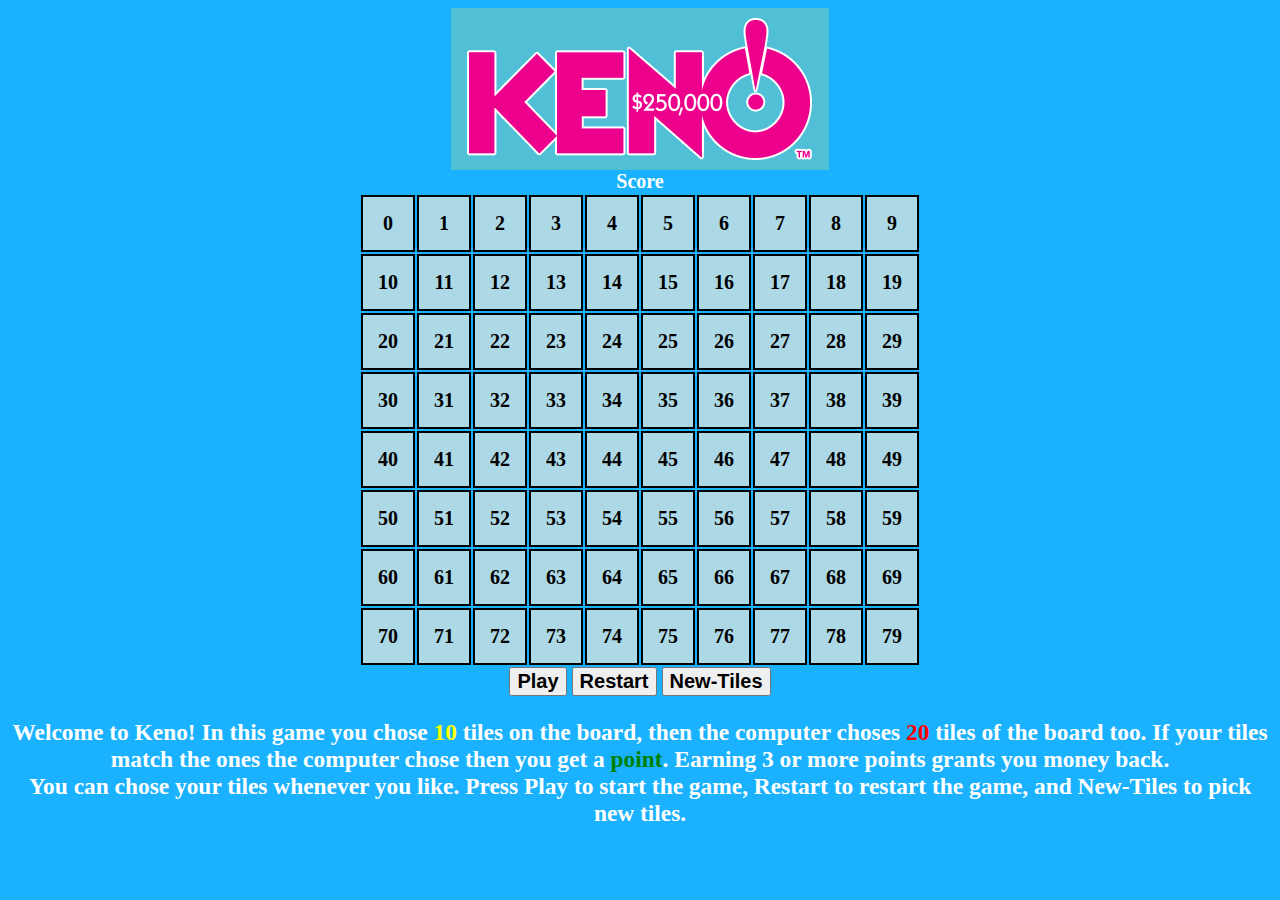
<file: Keno-Javascript-master/index.html>
<html>
<head>
<title></title>
<link rel="stylesheet" type="text/css" href="style.css">

<audio id="AuDing"><source src="Audio/Ding.mp3" type="audio/mpeg"></audio>
<audio id="AuToss"><source src="Audio/TossUp.mp3" type="audio/mpeg"></audio>
<audio id="AuNewTiles"><source src="Audio/NewTiles.ogg" type="audio/ogg"></audio>
<audio id="AuRestart"><source src="Audio/RestartAudio.mp3" type="audio/mpeg"></audio>
<audio id="AuScore"><source src="Audio/ScoreAudio.mp3" type="audio/mpeg"></audio>

<script>
/********************
Ephycis
	Keno 
	Due: 
	This project will simulate the game Keno
********************/

//These are my audio variables. These get the audio source from the audios above. 
var ding = document.getElementById("AuDing");
var toss = document.getElementById("AuToss");
var newTiles = document.getElementById("AuNewTiles");
var restart = document.getElementById("AuRestart");
var scoreAudio = document.getElementById("AuScore");

//This is used to prevent you from selecting tiles while the game is playing
var enabledFunc = true;

//This is a counter for yellow tiles
var r = 0;

//This function allows you to click on tiles and change them to yellow. Using r as a counter you can only chose 10 tiles, and enabledFunc as a way to check if you can choose tiles at this time
function ChangeYellow(id)
{
	if (enabledFunc == true)
	{
		//This checks to see if the tile you chose is already yellow
		var yellows = document.getElementById(id).style.backgroundColor;
		if (yellows != "yellow")
		{
			//If it is not already yellow you may select the tile, if not just escape the if 
			if (r != 10)
			{
				document.getElementById(id).style.backgroundColor = "yellow";
				
				//Because you successfully chose a tile it adds 1 to the r counter
				r++;
			}
		}
	}
}

//This function restarts only the red tiles and leaves the ones that you picked still there.
function Restart()
{
	//Debugging
	console.log("Restart is being pressed");
	
	//Plays the restart audio
	playAudio(restart);
	
	//This for-loop cycles through all the tiles by their id, which is the same as their number
	for (x = 0; x < 80; x++)
	{
		//This gets their background-color from their style
		var color = document.getElementById(x).style.backgroundColor;
		
		//This if-statement checks to see if the tile is red or green, but passes on yellow
		if (color == "red")
		{
			//If red, change it to lightblue
			document.getElementById(x).style.backgroundColor = "lightblue";
		}
		else if (color == "green")
		{
			//If green, because it is a tile you chose, change it back to yellow
			document.getElementById(x).style.backgroundColor = "yellow";
		}
	}
	
	//Enables the Play button
	document.getElementById("idPlayButton").disabled = false;
}

//This function restarts all the tiles on the board and refreshes the r counter to 0
function NewTiles()
{
	//Plays the new tiles audio
	playAudio(newTiles);
	
	//This for-loop cycles through all the tiles by their id, which is the same as their number
	for (x = 0; x < 80; x++)
	{
		var color = document.getElementById(x).style.backgroundColor;
		
		document.getElementById(x).style.backgroundColor = "lightblue";
	}
	
	r = 0;
	
	//Enables the Play button
	document.getElementById("idPlayButton").disabled = false;
}

//This is the game itself
function Play()
{
	//This disables all other buttons and diables selecting tiles
	document.getElementById("idPlayButton").disabled = true;
	document.getElementById("idRestartButton").disabled = true;
	document.getElementById("idNewButton").disabled = true;
	enabledFunc = false;
	
	//This defines a score and a counter named i
	var score = 0;
	var i = 0;
	
	//This is an array of all of the tiles
	var Nums = [0, 1, 2, 3, 4, 5, 6, 7, 8, 9,10, 11, 12, 13, 14, 15, 16, 17, 18, 19, 20, 21, 22, 23, 24, 25, 26, 27, 28, 29, 30, 31, 32, 33, 34, 35, 36, 37, 38, 39, 40, 41, 42, 43, 44, 45, 46, 47, 48, 49, 50, 51, 52, 53, 54, 55, 56, 57, 58, 59, 60, 61, 62, 63, 64, 65, 66, 67, 68, 69, 70, 71, 72, 73, 74, 75, 76, 77, 78, 79];
	
	//Plays the output audio
	playAudio(toss);
	
	//This calls the Output function
	Output();
	
	//This function outputs the 20 random winning numbers
	function Output()
	{
		//This is a loop that happens every second using i counter
		//	It first takes out a random number from the arrey of 80 Nums 
		//	Then logs the the number and logs the count of the Nums arrey to, making sure that it is subtracting from the array so there is no douplicates
		//	Then it changes the background of that number to red
		//	but if it is a selected tile (yellow), then change it to green and add a point to your score
		//	Once it is finished, then run the Money function to get your amount won
		if (i != 20)
		{
			var ranNum = Nums.splice(Math.floor(Math.random() * (Nums.length-1 + 1 - 1) + 1), 1);
			console.log("Number "+ i + ": " + ranNum);
			console.log(Nums.length);
			
			var color = document.getElementById(ranNum).style.backgroundColor;
			
			if (color == "yellow")
			{
				document.getElementById(ranNum).style.backgroundColor = "green";
				score++;
				playAudio(ding);
			}
			else
			{
				document.getElementById(ranNum).style.backgroundColor = "red";
			}
			
			i++;
			setTimeout(Output, 1000);
		}
		else
		{
			Money(score);
			
			//Plays a score sound when displaying the score
			playAudio(scoreAudio);
			
			//Reenables the buttons and ability to select tiles again
			enabledFunc = true;
			document.getElementById("idRestartButton").disabled = false;
			document.getElementById("idNewButton").disabled = false;
			
			return;
		}
	}
}

//This fucntion takes your score and finds out how much money you won, it takes the parameter score to do this
function Money(score)
{
	//Makes the money variable
	var money;
	
	//Tests the score value with an if statement (this could be done with a case, but it works either way)
	if (score == 3)
	{
		money = 50;
	}
	else if (score == 4)
	{
		money = 100;
	}
	else if (score == 5)
	{
		money = 200;
	}
	else if (score == 6)
	{
		money = 500;
	}
	else if (score == 7)
	{
		money = 1000;
	}
	else if (score == 8)
	{
		money = 2500;
	}
	else if (score == 9)
	{
		money = 5000;
	}
	else
	{
		money = 0;
	}
	
	//Prints your score and money to the top of the gride
	document.getElementById("idText").innerHTML = "Your Score is: " + score + ", You win: $" + money;
}

//This function uses an audio variable parameter, a, and plays it.
function playAudio(a)
{
	a.play();
}

</script>
</head>

<body>

<div align="center"><img src="Keno.png"></div>

<div id="idText" align="center">Score</div>

<table align="center">
	<tr>
		<td id="0" onClick="ChangeYellow('0')">0</td>
		<td id="1" onClick="ChangeYellow('1')">1</td>
		<td id="2" onClick="ChangeYellow('2')">2</td>
		<td id="3" onClick="ChangeYellow('3')">3</td>
		<td id="4" onClick="ChangeYellow('4')">4</td>
		<td id="5" onClick="ChangeYellow('5')">5</td>
		<td id="6" onClick="ChangeYellow('6')">6</td>
		<td id="7" onClick="ChangeYellow('7')">7</td>
		<td id="8" onClick="ChangeYellow('8')">8</td>
		<td id="9" onClick="ChangeYellow('9')">9</td>
	</tr>
	<tr>
		<td id="10" onClick="ChangeYellow('10')">10</td>
		<td id="11" onClick="ChangeYellow('11')">11</td>
		<td id="12" onClick="ChangeYellow('12')">12</td>
		<td id="13" onClick="ChangeYellow('13')">13</td>
		<td id="14" onClick="ChangeYellow('14')">14</td>
		<td id="15" onClick="ChangeYellow('15')">15</td>
		<td id="16" onClick="ChangeYellow('16')">16</td>
		<td id="17" onClick="ChangeYellow('17')">17</td>
		<td id="18" onClick="ChangeYellow('18')">18</td>
		<td id="19" onClick="ChangeYellow('19')">19</td>
	</tr>
	<tr>
		<td id="20" onClick="ChangeYellow('20')">20</td>
		<td id="21" onClick="ChangeYellow('21')">21</td>
		<td id="22" onClick="ChangeYellow('22')">22</td>
		<td id="23" onClick="ChangeYellow('23')">23</td>
		<td id="24" onClick="ChangeYellow('24')">24</td>
		<td id="25" onClick="ChangeYellow('25')">25</td>
		<td id="26" onClick="ChangeYellow('26')">26</td>
		<td id="27" onClick="ChangeYellow('27')">27</td>
		<td id="28" onClick="ChangeYellow('28')">28</td>
		<td id="29" onClick="ChangeYellow('29')">29</td>
	</tr>
	<tr>
		<td id="30" onClick="ChangeYellow('30')">30</td>
		<td id="31" onClick="ChangeYellow('31')">31</td>
		<td id="32" onClick="ChangeYellow('32')">32</td>
		<td id="33" onClick="ChangeYellow('33')">33</td>
		<td id="34" onClick="ChangeYellow('34')">34</td>
		<td id="35" onClick="ChangeYellow('35')">35</td>
		<td id="36" onClick="ChangeYellow('36')">36</td>
		<td id="37" onClick="ChangeYellow('37')">37</td>
		<td id="38" onClick="ChangeYellow('38')">38</td>
		<td id="39" onClick="ChangeYellow('39')">39</td>
	</tr>
	<tr>
		<td id="40" onClick="ChangeYellow('40')">40</td>
		<td id="41" onClick="ChangeYellow('41')">41</td>
		<td id="42" onClick="ChangeYellow('42')">42</td>
		<td id="43" onClick="ChangeYellow('43')">43</td>
		<td id="44" onClick="ChangeYellow('44')">44</td>
		<td id="45" onClick="ChangeYellow('45')">45</td>
		<td id="46" onClick="ChangeYellow('46')">46</td>
		<td id="47" onClick="ChangeYellow('47')">47</td>
		<td id="48" onClick="ChangeYellow('48')">48</td>
		<td id="49" onClick="ChangeYellow('49')">49</td>
	</tr>
	<tr>
		<td id="50" onClick="ChangeYellow('50')">50</td>
		<td id="51" onClick="ChangeYellow('51')">51</td>
		<td id="52" onClick="ChangeYellow('52')">52</td>
		<td id="53" onClick="ChangeYellow('53')">53</td>
		<td id="54" onClick="ChangeYellow('54')">54</td>
		<td id="55" onClick="ChangeYellow('55')">55</td>
		<td id="56" onClick="ChangeYellow('56')">56</td>
		<td id="57" onClick="ChangeYellow('57')">57</td>
		<td id="58" onClick="ChangeYellow('58')">58</td>
		<td id="59" onClick="ChangeYellow('59')">59</td>
	</tr>
	<tr>
		<td id="60" onClick="ChangeYellow('60')">60</td>
		<td id="61" onClick="ChangeYellow('61')">61</td>
		<td id="62" onClick="ChangeYellow('62')">62</td>
		<td id="63" onClick="ChangeYellow('63')">63</td>
		<td id="64" onClick="ChangeYellow('64')">64</td>
		<td id="65" onClick="ChangeYellow('65')">65</td>
		<td id="66" onClick="ChangeYellow('66')">66</td>
		<td id="67" onClick="ChangeYellow('67')">67</td>
		<td id="68" onClick="ChangeYellow('68')">68</td>
		<td id="69" onClick="ChangeYellow('69')">69</td>
	</tr>
	<tr>
		<td id="70" onClick="ChangeYellow('70')">70</td>
		<td id="71" onClick="ChangeYellow('71')">71</td>
		<td id="72" onClick="ChangeYellow('72')">72</td>
		<td id="73" onClick="ChangeYellow('73')">73</td>
		<td id="74" onClick="ChangeYellow('74')">74</td>
		<td id="75" onClick="ChangeYellow('75')">75</td>
		<td id="76" onClick="ChangeYellow('76')">76</td>
		<td id="77" onClick="ChangeYellow('77')">77</td>
		<td id="78" onClick="ChangeYellow('78')">78</td>
		<td id="79" onClick="ChangeYellow('79')">79</td>
	</tr>
</table>

<div>
	<button id="idPlayButton"onClick="Play()">Play</button>
	<button id="idRestartButton" onClick="Restart()">Restart</button>
	<button id="idNewButton"onClick="NewTiles()">New-Tiles</button>
</div>

<div>
	<h3>
		Welcome to Keno! In this game you chose <font color="yellow">10</font> tiles on the board, then the computer choses <font color="red">20</font> tiles of the board too. If your tiles match the ones the computer chose then you get a <font color="green">point</font>. Earning 3 or more points grants you money back.
		<br>
		You can chose your tiles whenever you like. Press Play to start the game, Restart to restart the game, and New-Tiles to pick new tiles.
	</h3>
</div>

</body>
</html>
</file>
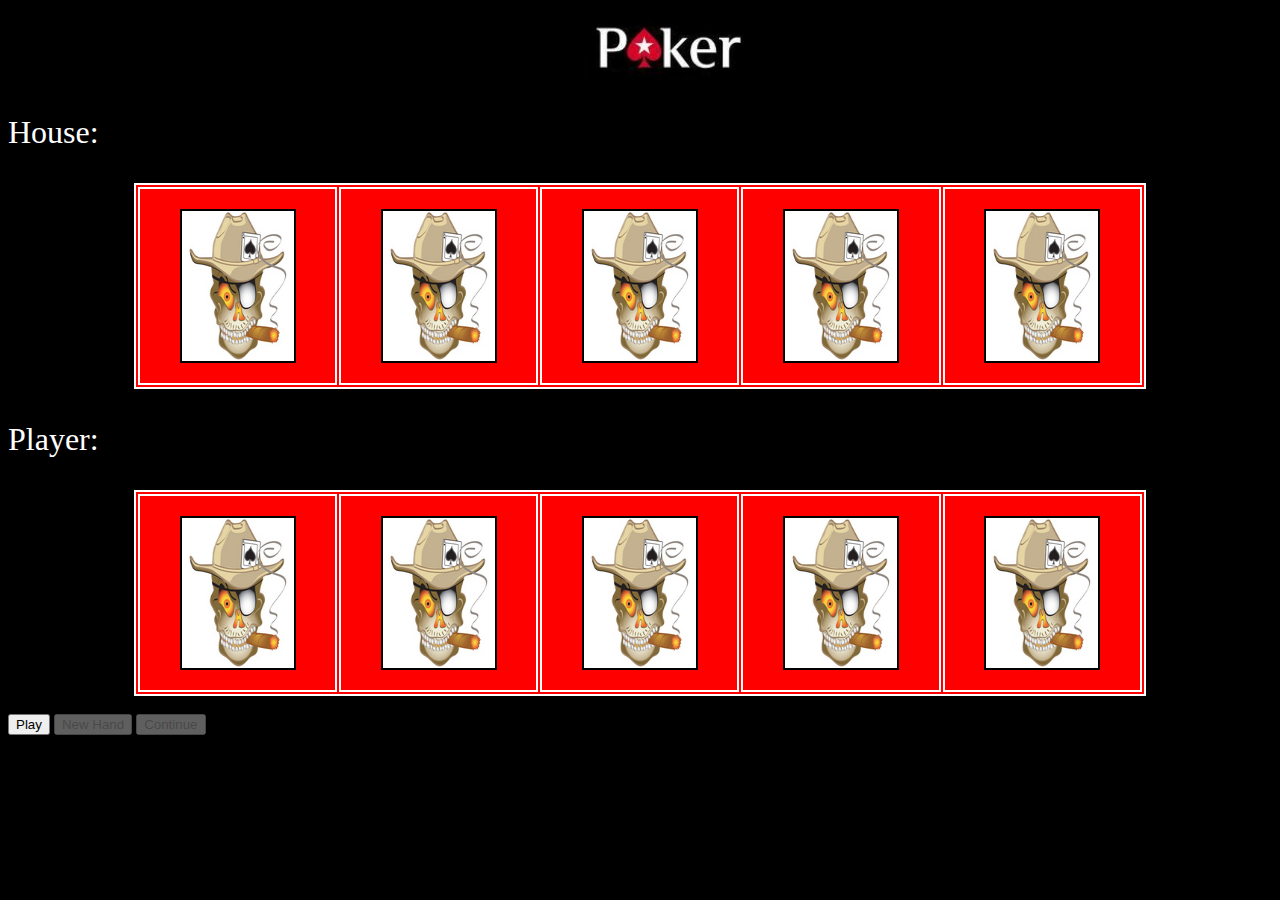
<file: Poker-Javascript-master/index.html>
<html>
<head>
<title></title>
<link rel="stylesheet" type="text/css" href="style.css">

<script>
/********************
Ephycis
	Poker
	Due: (Date)
	This project simulates a game of poker
********************/

function LoadingFunc()
{
	document.getElementById("idNewButton").disabled = true;
	document.getElementById("idConButton").disabled = true;
}

var cardsArray;
var houseHand;
var playerHand;
var playerScore;
var houseScore;

function Play() 
{
	document.getElementById("idPlayButton").disabled = true;
	
	playerScore = 0;
	houseScore = 0;
	
	cardsArray = ['Sa', 'S2', 'S3', 'S4', 'S5', 'S6', 'S7', 'S8', 'S9', 'S10', 'Sj', 'Sq', 'Sk', 'Ha', 'H2', 'H3', 'H4', 'H5', 'H6', 'H7', 'H8', 'H9', 'H10', 'Hj', 'Hq', 'Hk', 'Da', 'D2', 'D3', 'D4', 'D5', 'D6', 'D7', 'D8', 'D9', 'D10', 'Dj', 'Dq', 'Dk', 'Ca', 'C2', 'C3', 'C4', 'C5', 'C6', 'C7', 'C8', 'C9', 'C10', 'Cj', 'Cq', 'Ck'];
	houseHand = [];
	playerHand = [];
	
	GenCards(0);
	
	setTimeout(Next, 4000);
	
}

function GenCards(i)
{
	if (i < 10)
	{
		var ranCard = cardsArray.splice(Math.floor(Math.random() * (cardsArray.length-1 + 1 - 1) + 1), 1);
		console.log("Card " + i + ": " + ranCard + ", # of Cards left: " + cardsArray.length);
		
		document.getElementById(i).src = "images/" + ranCard + ".jpg";
		
		if (i % 2 == 0)
		{
			houseHand.push(ranCard);
		}
		else
		{
			playerHand.push(ranCard);
		}
		
		i++;
		
		setTimeout(GenCards, 350, i);
	}
}

function Next()
{
	console.log("House: " + houseHand);
	console.log("Player: " + playerHand);
	
	alert("Press the 'New Hand' button to get a new hand or Continue to go to score");
	
	document.getElementById("idNewButton").disabled = false;
	document.getElementById("idConButton").disabled = false;

}

function NewHand()
{
	document.getElementById("idConButton").disabled = false;
	
	playerHand = [];
	
	NewGenCards(1);
	
	setTimeout(Score, 3000);
}

function NewGenCards(i)
{
	if (i < 10)
	{
		if (i % 2 == 1)
		{
			var ranCard = cardsArray.splice(Math.floor(Math.random() * (cardsArray.length-1 + 1 - 1) + 1), 1);
			console.log("Card " + i + ": " + ranCard + ", # of Cards left: " + cardsArray.length);
			
			document.getElementById(i).src = "images/" + ranCard + ".jpg";
			
			i++;
		}
		else
		{
			i++;
		}
		
		setTimeout(NewGenCards, 250, i);
	}
}

function Score()
{
	document.getElementById("idNewButton").disabled = true;
	document.getElementById("idConButton").disabled = true;
	
	ContrastCards(playerHand, playerScore, 'playerScore');
	ContrastCards(houseHand, houseScore, 'houseScore');
	
	document.getElementById("idNewButton").disabled = false;
	document.getElementById("idConButton").disabled = false;
}

function ContrastCards(hand, score, name)
{
	var values = ['a', '2', '3', '4', '5', '6', '7', '8', '9', '10', 'j', 'q', 'k'];
	
	for (var i = 0; i < 13; i++)
	{
		var maches = hand.filter(hand => hand.includes(values[i]));				//This sucksssssssssssssssssss
		
		console.log(maches);
		
		if (maches.length == 2)
		{
			score += 2;
		}
		else if (maches.length == 3)
		{
			score += 3;
		}
		else if (maches.length == 4)
		{
			score += 4;
		}
	}
	
	document.getElementById(name).innerHTML = score;
}

</script>
</head>

<body onLoad="LoadingFunc()">

<img class="BigImage" src="images/poker.jpg" height="70px">

<p>House:</p>
<p><b><font id="houseScore" color="red"></font></b></p>
<table>
	<tr>
		<td><img width="112px" height="150px" id="0" src="images/blank.jpg"></td>
		<td><img width="112px" height="150px" id="2" src="images/blank.jpg"></td>
		<td><img width="112px" height="150px" id="4" src="images/blank.jpg"></td>
		<td><img width="112px" height="150px" id="6" src="images/blank.jpg"></td>
		<td><img width="112px" height="150px" id="8" src="images/blank.jpg"></td>
	</tr>
</table>

<p>Player: </p>
<p><b><font id="playerScore" color="red"></font></b></p>
<table>
	<tr>
		<td><img width="112px" height="150px" id="1" src="images/blank.jpg"></td>
		<td><img width="112px" height="150px" id="3" src="images/blank.jpg"></td>
		<td><img width="112px" height="150px" id="5" src="images/blank.jpg"></td>
		<td><img width="112px" height="150px" id="7" src="images/blank.jpg"></td>
		<td><img width="112px" height="150px" id="9" src="images/blank.jpg"></td>
	</tr>
</table>

<br>

<span>
	<button class="Button" id="idPlayButton" onClick="Play()">Play</button>
	<button class="Button" id="idNewButton" onClick="NewHand()">New Hand</button>
	<button class="Button" id="idConButton" onClick="Score()">Continue</button>

</body>
</html>
</file>
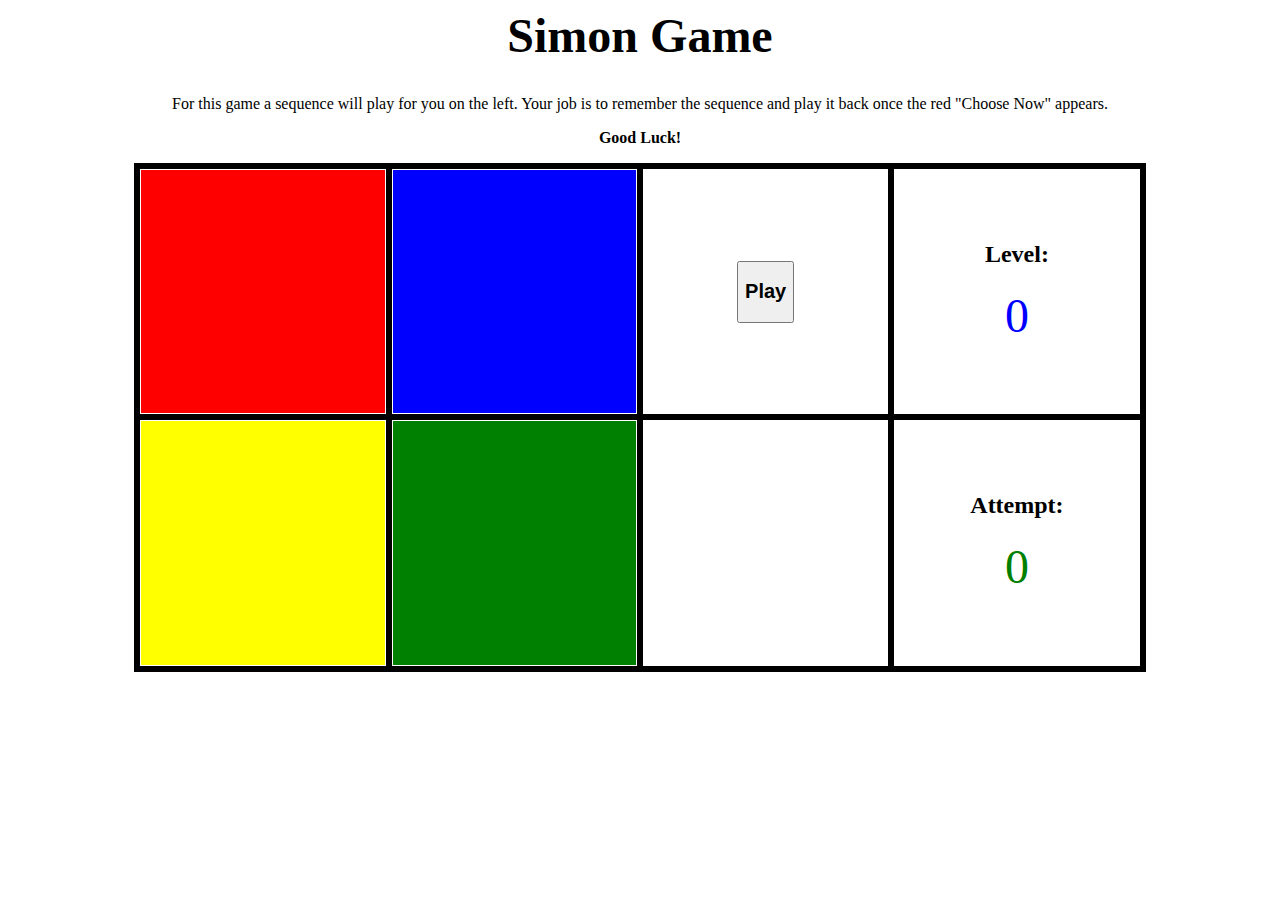
<file: Simon-Game-Javascript-master/index.html>
<html>
<head>
<title></title>
<link rel="stylesheet" type="text/css" href="style.css">

<audio id="AuLose"><source src="audio/LoseAudio.mp3" type="audio/mpeg"></audio>
<audio id="AuWin"><source src="audio/WinAudio.mp3" type="audio/mpeg"></audio>

<script>
/********************
Ephycis
	Simon Game
	Simon Says Game
********************/

var attempt = 0;

var array = [];
var level = 0;
var playerTurnBool = false;

var highscore = 0;

//Audio variables
var auLose = document.getElementById("AuLose");
var auWin = document.getElementById("AuWin");

//This only gets called when the play button is pressed
function Initallization()
{
	//The level goes back to 0
	//The array gets cleared
	//+1 is added to Attempts
	level = 0;
	array = [];
	attempt++;
	
	//Plays audio, don't mind the 'Win' 
	playAudio(auWin);
	
	//prints your attempts
	document.getElementById("id_attempt").innerHTML = attempt;
	
	//prints highscore if it isn't already there
	document.getElementById("id_text").innerHTML = "Highighscore: " + highscore;
	
	//Calls StepOne
	StepOne();
}

//This is where the computer picks
function StepOne()
{
	//Some initalization, clears playerHand, player can't choose, and the play button is disabled
	playerArray = []
	playerTurnBool = false;
	document.getElementById("id_play").disabled = true;
	
	//This will make the level position in the array a random value
	array[level] = Math.floor(Math.random() * 4);
	
	//Updates the level, as well increaments it
	level++;
	document.getElementById("id_level").innerHTML = level;
	
	console.log("We are a GO for play! Array: " + array + ", PlayerArray: " + playerArray + ", PlayerTurnBool: " + playerTurnBool + ", Level: " + level);
	
	//Starts the Change loop
	var i = 0;
	Change(i);

	//Because Javascript just finishes the loop instantly
	//This makes you wait to return your permissions to pick
	var waitTime = level * 2000;
	console.log(waitTime);
	
	//Permissions is called in waitTime seconds
	setTimeout(Permissions, waitTime);
}

//This function acts like a for-loop, but will wait in between each repetition 
function Change(i)
{	
	if (i <= (array.length - 1))
	{
		//Passes the val which is the array[i]
		Display(array[i]);
		
		//Increments i
		i++;
		
		//Calls the loop again in 2 seconds
		setTimeout(Change, 2000, i);
	}
}

//This function Displays the tile when selected
function Display(val)
{
	//Without this, getElementById would messup
	val.toString();
	
	//Displays the selected tile by taking in val
	//Selected version = 0,1,3,4.jpg
	document.getElementById(val).src = "images/" + val + ".jpg";
	
	console.log("Displayed " + val + " as selected");
	
	//Changes the tile back
	setTimeout(ChangeBack, 1000, val);
}
//Changes the tile back, takes in val
function ChangeBack(val)
{
	console.log("Changing " + val + " back to:");
	
	//Depending on what val is will determinds what the tile will be changed back to
	if (val == 0)
	{
		//Changes red back to red
		document.getElementById(val).src = "images/red.jpg";
		
		console.log("Red");
	}
	else if (val == 1)
	{
		//Changes blue back to blue
		document.getElementById(val).src = "images/blue.jpg";
		
		console.log("Blue");
	}
	else if (val == 2)
	{
		//Changes yellow back to yellow
		document.getElementById(val).src = "images/yellow.jpg";
		
		console.log("Yellow");
	}
	else if (val == 3)
	{
		//Changes green back to green
		document.getElementById(val).src = "images/green.jpg";
		
		console.log("Green");
	}
}

//This gives you back permissions to choose tiles
function Permissions()
{
	playerTurnBool = true;
	console.log("Permissions are back, it is the player's turn");
	
	document.getElementById("id_time").innerHTML = "Choose Now";
	
	//Starts the counter that counts down 30 seconds
	//setTimeout(CountDown, 1000, 30);
}

//This is how the player picks
function StepTwo(obj)
{
	if (playerTurnBool)
	{
		//If true, means that the player can now choose their tiles
		playerArray.push(obj.id);
		
		console.log("Selected: " + obj.id + ", PlayerArray: " + playerArray);
		
		//Uses the id to Display that said tile was selected
		Display(obj.id);
		
		console.log("playerArray: " + playerArray + ", array: " + array);
		
		//This will compare your choices with the array
		if (playerArray[playerArray.length-1] == array[playerArray.length-1])
		{
			//True
			console.log("Correct");
			
			//If the arrays are the same size
			if (playerArray.length == array.length)
			{
				//You Win because you chose all the correct tiles, in the correct order, and have an array that is the same size as the computer's array
				console.log("You win, move on");
				
				//To make sure you don't keep pressing the buttons
				playerTurnBool = false;
				
				//This will check to see if you got a new highscore
				if (playerArray.length > highscore)
				{
					//If so, your playerArray.length is the same as the level which can be put for the highscore
					highscore = playerArray.length;
					
					//Prints highscore
					document.getElementById("id_text").innerHTML = "Highighscore: " + highscore;
				}
				
				//Moves on
				setTimeout(Win, 2000);
			}
		}
		else
		{
			//False
			console.log("False");
			
			//Plays audio
			playAudio(auLose);
			
			//To make sure you don't keep pressing the buttons
			playerTurnBool = false;
			
			//You Lose
			setTimeout(Lose, 2000);
		}
	}
	else
	{
		//Not your turn
		console.log("Not your turn");
	}
}

function Win()
{
	//Clears the reminder
	document.getElementById("id_time").innerHTML = "";
	
	//Next Round
	StepOne();
}

function Lose()
{
	alert("You Loose, Try Again?");
	
	//Clears the reminder
	document.getElementById("id_time").innerHTML = "";
	
	//Unlocks the play button
	document.getElementById("id_play").disabled = false;
}

//This function uses an audio variable parameter, a, and plays it.
function playAudio(a)
{
	a.play();
}

</script>
</head>

<center>
	
<h1>Simon Game</h1>

<p>For this game a sequence will play for you on the left. Your job is to remember the sequence and play it back once the red "Choose Now" appears.</p>
<p><b id="id_text">Good Luck!</b></p>

<table>
	<tr>
		<td><img id="0" width="100%" src="images/red.jpg" onClick="StepTwo(this)"></img></td>
		<td><img id="1" width="100%" src="images/blue.jpg" onClick="StepTwo(this)"></img></td>
		<td><button id="id_play" width="100%" height="100%" onClick="Initallization()"><h2>Play</h2></button></td>
		<td><h2>Level: </h2><font id="id_level" size="16px" color="blue">0</font></td>
	</tr>
	<tr>
		<td><img id="2" width="100%" src="images/yellow.jpg" onClick="StepTwo(this)"></img></td>
		<td><img id="3" width="100%" src="images/green.jpg" onClick="StepTwo(this)"></img></td>
		<td><font id="id_time" size="16px" color="red"></font></td>
		<td><h2>Attempt: </h2><font id="id_attempt" size="16px" color="green">0</font></td>
	</tr>
</table>

</center>

<body>
</body>
</html>
</file>
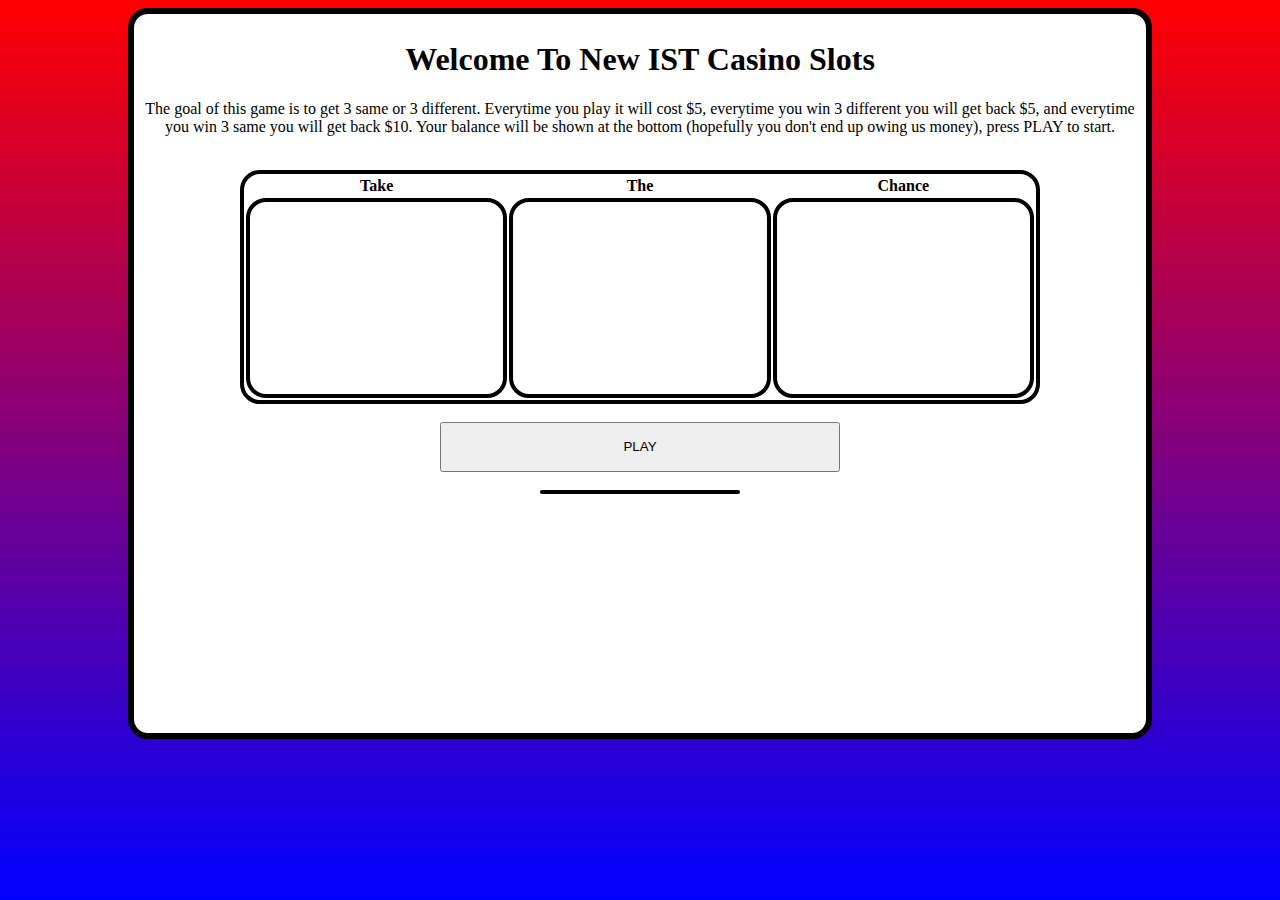
<file: Slot-Machine-Javascript-master/index.html>
<!--Ephycis-->
<html>

<head>
	<title>Slots</title>
	<!--Links the style sheet -->
	<link rel="stylesheet" type="text/css" href="style.css">
	<!--Links the javascript sheet -->
	<script src="Scripts/objects.js"></script>
</head>

<body>
	<div class="background">
		<h1>Welcome To New IST Casino Slots</h1>
		<p>The goal of this game is to get 3 same or 3 different. Everytime you play it will cost $5, everytime you win 3 different you will get back $5, and everytime you win 3 same you will get back $10. Your balance will be shown at the bottom (hopefully you don't end up owing us money), press PLAY to start.</p>
		<br>
		<table class="slot">
			<tr>
				<th>Take</th>
				<th>The</th> 
				<th>Chance</th>
			</tr>
			<tr>
				<td id="A"></td>
				<td id="B"></td>
				<td id="C"></td>
			</tr>
			<!--<tr>
				<td class="button"><button onclick="playA()">Play</button></td>
				<td class="button"><button onclick="playB()">Play</button></td>
				<td class="button"><button onclick="playC()">Play</button></td>
			</tr>-->
		</table>
		<br>
		<button class="play" onclick="slots()">PLAY</button>
		<br>
		<div id="result"></div>
		<br>
		<div id="bal" class="bal"></div>
		<div id="lol"></div>
	</div>
</body>
</file>
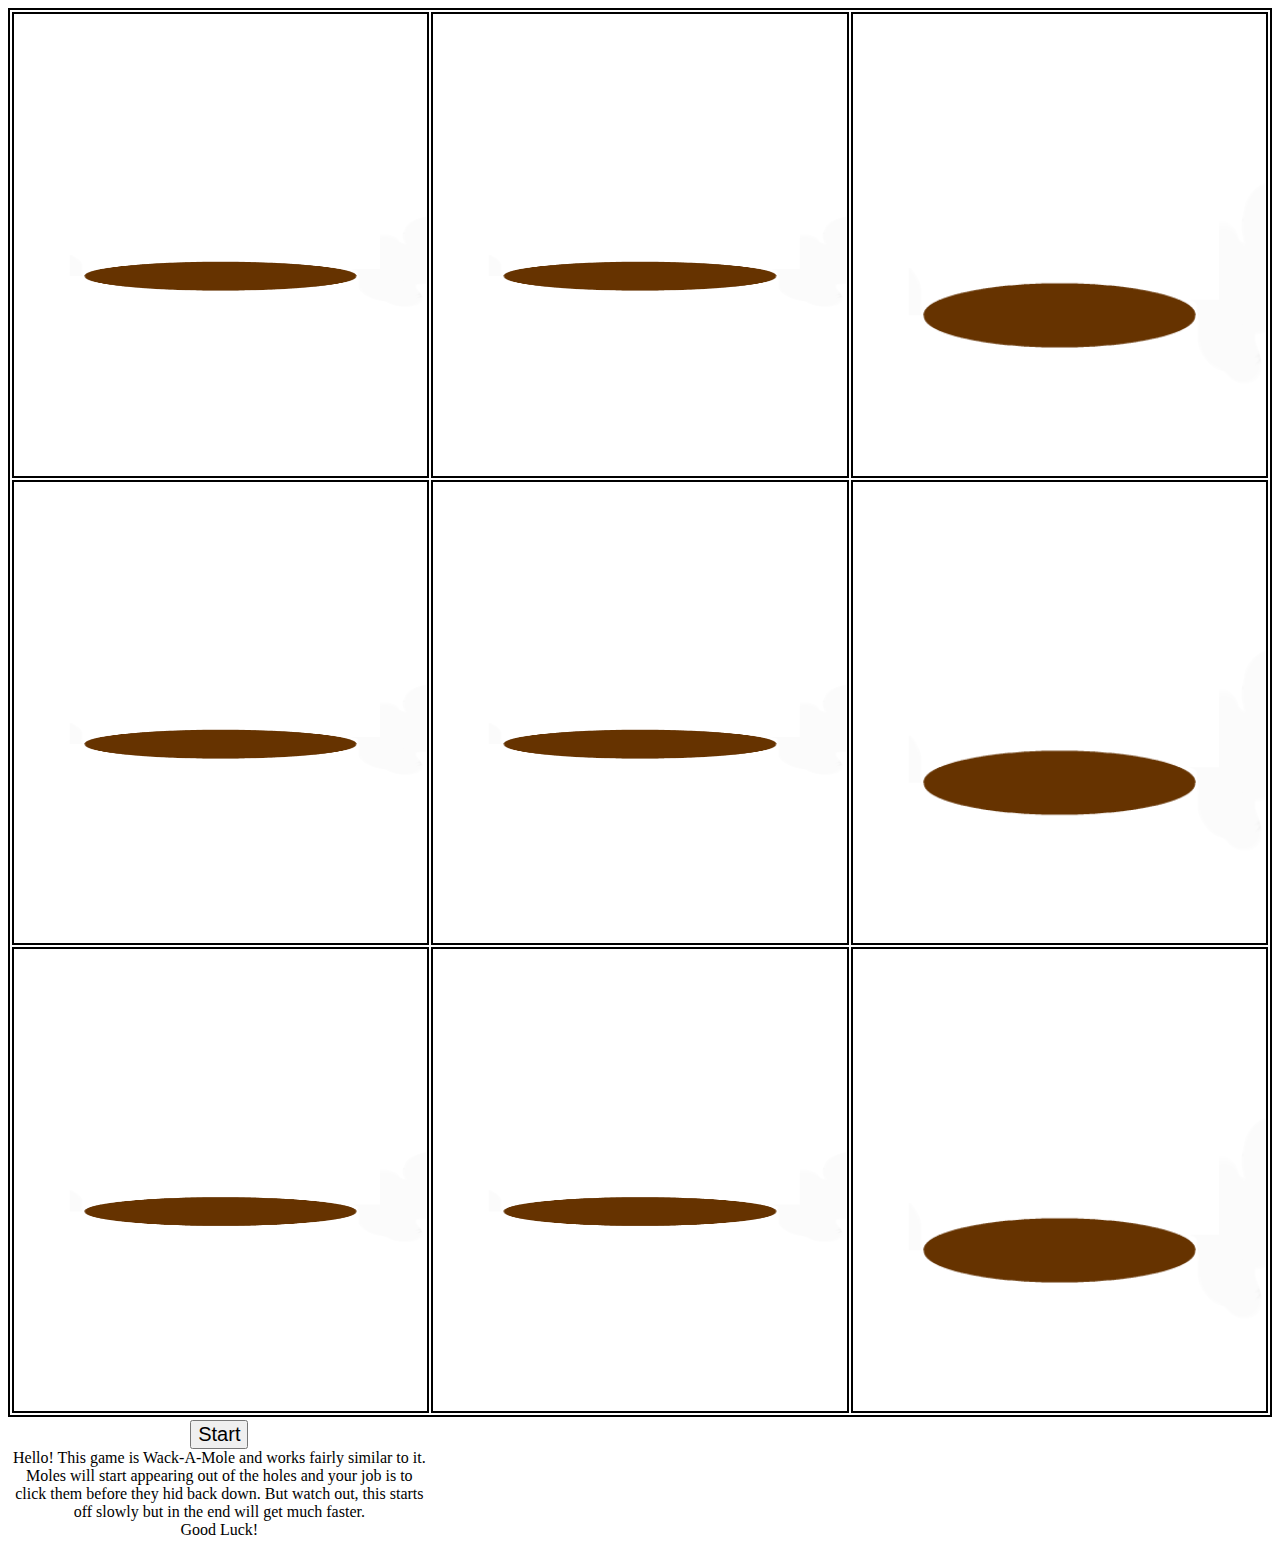
<file: Wack-A-Mole-Javascript-master/Wack-A-Mole.html>
<html>
<head>

<title>Wack-A-Mole</title>
<link rel="stylesheet" type="text/css" href="style.css">

<script>
/****************
Ephycis
	Wack-A-Mole
	Due: 9-12-2018
	This program demonstrates a Wack-A-Mole game with increasing difficulty, a start button, a count down timer, and a score variable
****************/

//Bellow defines some variables and arrays before we start
var Moles = ['TopLef', 'TopMid', 'TopRig', 'MidLef', 'MidMid', 'MidRig', 'BotLef', 'BotMid', 'BotRig'];
var bool = 1;
var score = 0;

//This function just resets the bool to true.
function BoolResest()
{
	bool = 1;
}

//This make the Moles spawn on the page, as well it take two numbers for a random spawning rate
function MolePopUp(max, min)
{
	//This uses a bool to check if it can spawn a mole
	if (bool == 1)
	{
		button.disabled = true;																			//To disabled the button while the code is playing
		
		var ranMole = Moles[Math.floor(Math.random() * (8 - 0 + 1) + 0)];								//This gets a random mole from the list Moles
		
		document.getElementById(ranMole).src = 'images/mole.png';										//Sets image of the specified mole by using it's id
		
		var ranNum = Math.floor(Math.random() * (max - min + 1) + min);									//This creates a random number from the max and min, this number will be used as an amount of time in mm later
		console.log(ranNum);																			//Logging it to make sure it is reasonable
		
		setTimeout(Reset, 1500, ranMole);																//The moles will go down, if no clicked, after 1.5 seconds
		
		max *= 0.92;																					//After every iteration of MolePopUp(), the max will slowly get faster
		setTimeout(MolePopUp, ranNum, max, min);														//after the ranNum amount of time it will play the MolePopUp() function with the max and min parameters
	}
	else
	{
		score = 0;																						//This resets the score
	}	
}

//This function lets you click the images and determined if the image is a mole
function Click(i)
{
	//This gets the clicked image's id and checks to see if it matches the picture in the indexOf
	if (document.getElementById(i).src.indexOf('mole.png') != -1)
	{
		document.getElementById(i).src = 'images/pow.png';												//If a mole is the image clicked, then change it to the pow image
		
		setTimeout(Reset, 500, i);																		//Resets the image to the hole image after 0.5 seconds with the Reset() function
		
		score++;																						//Increases the score by 1
		document.getElementById("scoreId").innerHTML = "Score: " + score;								//Prints the score to the scoreId <p>
	}
}

//Resets the image to a hole image, uses the parameter r where r is the image's id
function Reset(r)
{
	document.getElementById(r).src = 'images/hole.png';
}

//This takes a number of seconds specified, with the parameter count, and counts down from there
function CountDown(count)
{
	//This will stop counter when the counter reaches 0
	if (count == 0)
	{
		//Using the Moles array and a variable x, it changes all images to hole image by looping
		for (var x of Moles)
		{
			document.getElementById(x).src = 'images/hole.png';
		}
		
		bool = 0;																						//Because the time has ended, it changes the bool back to false, disabling the MolePopUp() function until the button is clicked 
		button.disabled = false;																		//Enables the button to be presses again
		return;																							//Ends the function, canceling anything after it
	}
	
	count--;																							//Subtracts the count, aka counting down
	document.getElementById("countId").innerHTML = count;												//Printing the count to the countId <p>
	
	setTimeout(CountDown, 1000, count);																	//Calls the CountDown() function from itself while carring the new count with it
}

</script>

</head>
<body>

<!--The Table where the moles go, this game is meant for the window to be smaller/smart-bord ratio-->
<table>
	<tr>
		<td><img id="TopLef" onClick="Click('TopLef')" src="images/hole.png" width="100%" height="45%"></td>
		<td><img id="TopMid" onClick="Click('TopMid')" src="images/hole.png" width="100%" height="45%"></td>
		<td><img id="TopRig" onClick="Click('TopRig')" src="images/hole.png" width="100%" height="45%"></td>
	</tr>
	<tr>
		<td><img id="MidLef" onClick="Click('MidLef')" src="images/hole.png" width="100%" height="45%"></td>
		<td><img id="MidMid" onClick="Click('MidMid')" src="images/hole.png" width="100%" height="45%"></td>
		<td><img id="MidRig" onClick="Click('MidRig')" src="images/hole.png" width="100%" height="45%"></td>
	</tr>
	<tr>
		<td><img id="BotLef" onClick="Click('BotLef')" src="images/hole.png" width="100%" height="45%"></td>
		<td><img id="BotMid" onClick="Click('BotMid')" src="images/hole.png" width="100%" height="45%"></td>
		<td><img id="BotRig" onClick="Click('BotRig')" src="images/hole.png" width="100%" height="45%"></td>
	</tr>
</table>

<!--This is a second table to just house the button, text, timer, and score-->
<table class="T2">
	<tr>
		<td class="D2">
			<button id="button" onClick="BoolResest(), MolePopUp(2000, 500), CountDown(31)" style="font-size:20px;">Start</button>
			<div style="text-align:center;">Hello! This game is Wack-A-Mole and works fairly similar to it. Moles will start appearing out of the holes and your job is to click them before they hid back down. But watch out, this starts off slowly but in the end will get much faster.<br>Good Luck!</div>
		</td>
		<td class="D2"><b><p id="countId" style="color:red;"></p></b></td>
		<td class="D2"><p id="scoreId"></p></td>
	</tr>
</table>

</body>
</file>
<file: Keno-Javascript-master/style.css>
body
{
	background-color: #1ab2ff;
	font-weight: bold;
}
td
{
	border: 2px solid black;
	background-color: lightblue;
	padding: 15px;
	
	text-align: center;
	font-size: 20px;
	font-weight: bold;
}

div
{
	text-align: center;
	font-size: 20px;
	font-weight: bold;
	color: white;
}

button
{
	text-align: center;
	font-size: 20px;
	font-weight: bold;
}
</file>
<file: Poker-Javascript-master/style.css>
/*Ethan Feldman*/

body {
	background-color: black;
	color: white
}
.BigImage {
	margin-left: 45%;
}
p {
	font-size: 32px;
}

table {
	margin-left: 10%;
	width: 80%;
}
table, tr, td {
	text-align: center;
	border: 2px solid white;
	background-color: red;
}
td {
	padding: 20px;
}
img {
	border: 2px solid black;
}

.Button {
	
}
</file>
<file: Simon-Game-Javascript-master/style.css>
h1 {
	font-size: 48px;
}

table {
	border: solid black 2px;
	width: 80%;
	background-color: black;
}
td {
	border: solid black 2px;
	background-color: white;
	width: 200px;
	text-align: center;
}
</file>
<file: Slot-Machine-Javascript-master/style.css>
body {
	background-image: linear-gradient(red, blue);
	margin-left: 10%;
	margin-right: 10%;
	text-align: center;
}

.background {
	border: 6px solid black;
	border-radius: 20px;
	padding: 6px;
	background-color: white;
	font-family: Serif;
	height: 80%;
}
table, td, tr {
	border: 4px solid black;
	border-radius: 20px;
	margin-left: 10%;
	margin-right: 10%;
	width: 80%;
	text-align: center;
}
td {
	height: 200px;
	width: 200px;
}

button {
	height: 50px;
	width: 100px;
}
.button {
	border: none;
	height: 50px;
	width: 100px;
}
.play {
	width: 400px;
}

.bal {
	border: 2px solid black;
	border-radius: 20px;
	margin-left: 40%;
	margin-right: 40%;
}
</file>
<file: Wack-A-Mole-Javascript-master/style.css>
table
{
	table-layout: fixed;
	border: 2px solid black;
	width: 100%;
	height: 66%;
}
td
{
	border: 2px solid black;
	width: 33%;
	height: 22%;
	text-align: center;
}

.T2
{
	table-layout: fixed;
	border: none;
	width: 100%;
	height: 100px;
}
.D2
{
	border: none;
	width: 33%;
	text-align: center;
}

p 
{
	font-size: 36px;
}
</file>
